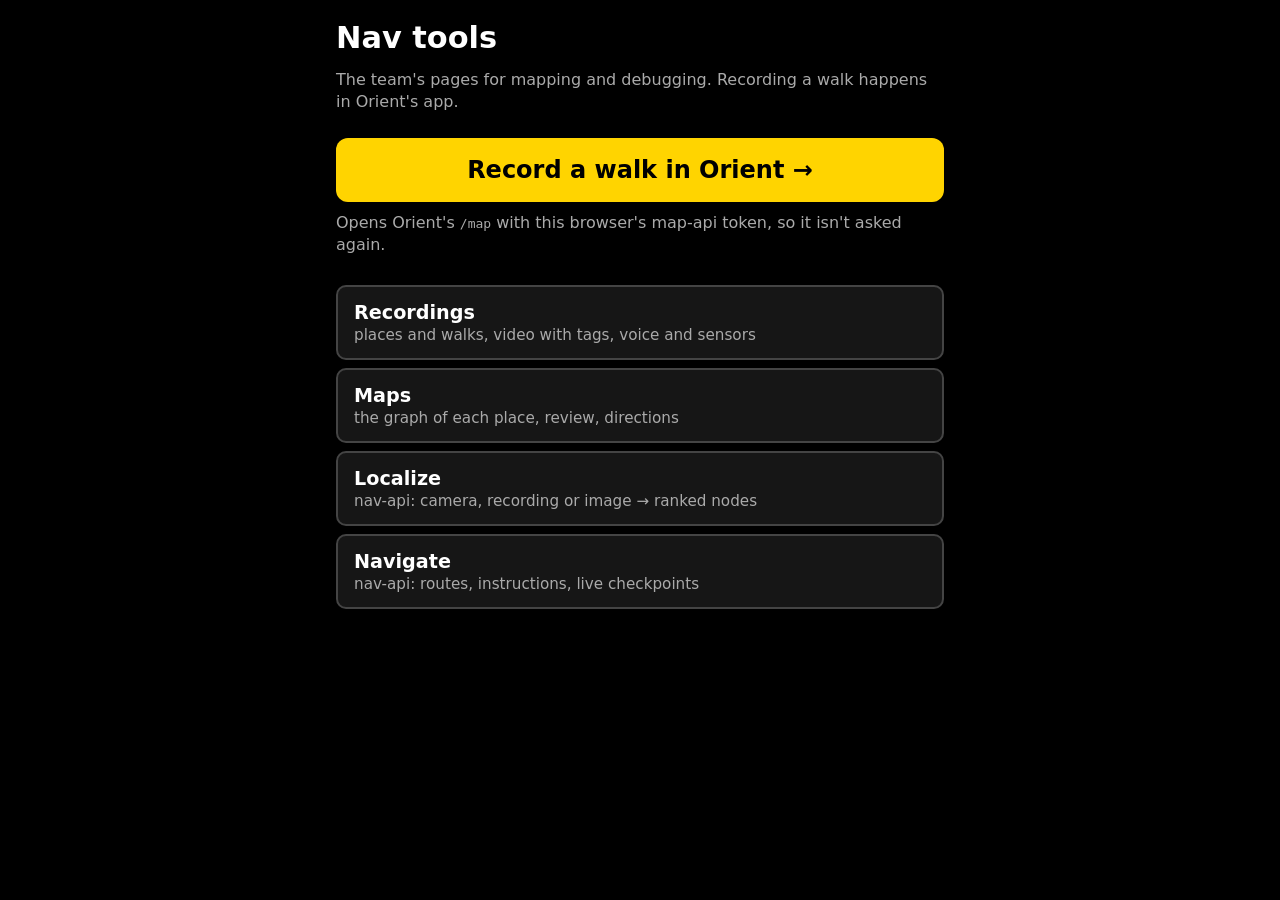
<file: frontend/index.html>
<!doctype html>
<html lang="en">
<head>
  <meta charset="utf-8">
  <meta name="viewport" content="width=device-width, initial-scale=1, viewport-fit=cover">
  <meta name="theme-color" content="#000000">
  <title>Nav tools</title>
  <link rel="icon" href="data:,">
  <link rel="stylesheet" href="style.css">
</head>
<body>
  <main class="screen">
    <h1>Nav tools</h1>
    <p class="hint">The team's pages for mapping and debugging. Recording a walk happens in Orient's app.</p>
    <a id="record" class="big" href="https://orient.harshdeepsingh.dev/map">Record a walk in Orient →</a>
    <p class="hint">Opens Orient's <code>/map</code> with this browser's map-api token, so it isn't asked again.</p>
    <nav class="links" aria-label="Team pages">
      <a href="/dash/"><b>Recordings</b><span>places and walks, video with tags, voice and sensors</span></a>
      <a href="/viz/"><b>Maps</b><span>the graph of each place, review, directions</span></a>
      <a href="/loc/"><b>Localize</b><span>nav-api: camera, recording or image → ranked nodes</span></a>
      <a href="/nav/"><b>Navigate</b><span>nav-api: routes, instructions, live checkpoints</span></a>
    </nav>
  </main>

  <script src="config.js"></script>
  <script src="index.js"></script>
</body>
</html>
</file>
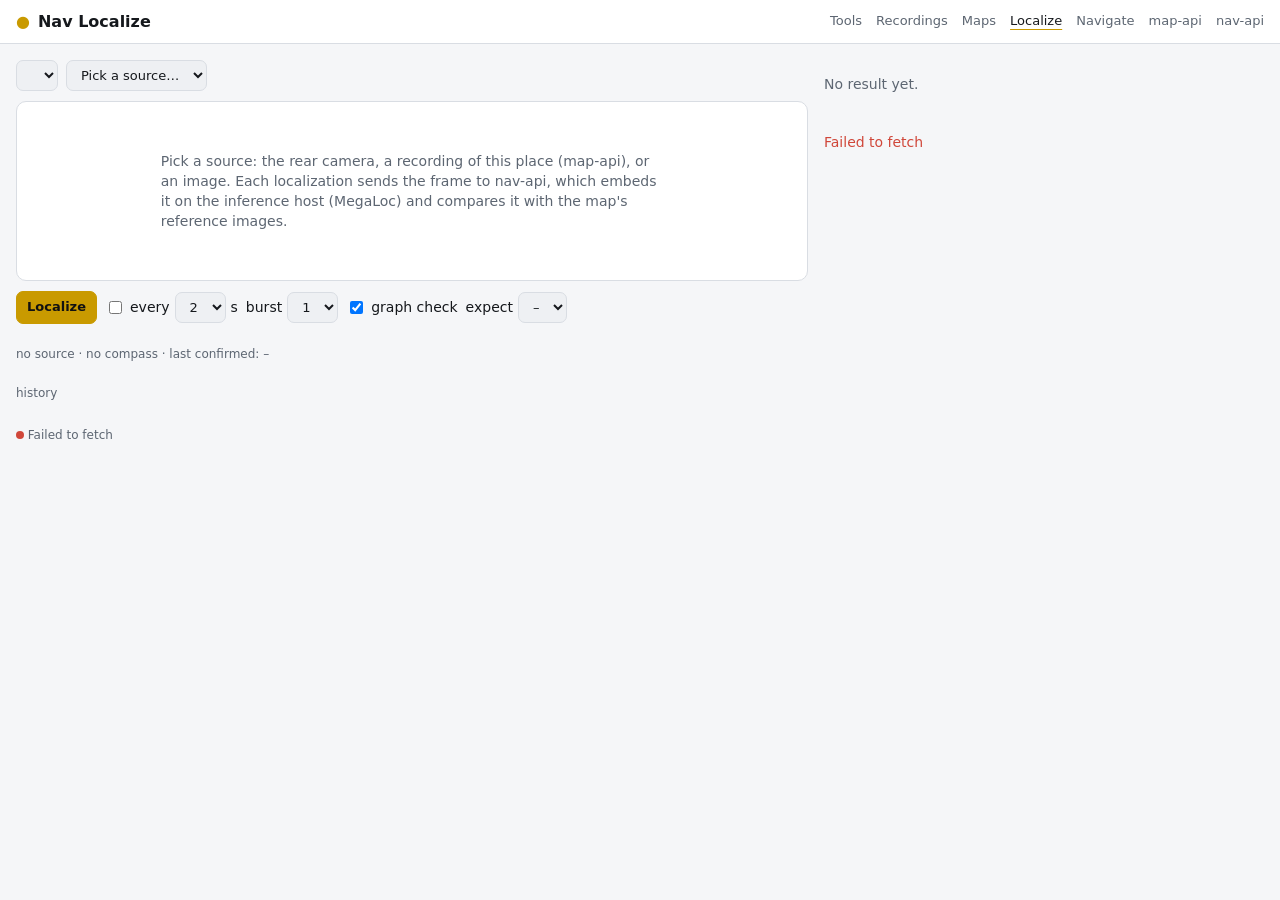
<file: frontend/loc/index.html>
<!doctype html>
<html lang="en">
<head>
  <meta charset="utf-8">
  <meta name="viewport" content="width=device-width, initial-scale=1, viewport-fit=cover">
  <title>Nav Localize</title>
  <link rel="icon" href="data:,">
  <link rel="stylesheet" href="loc.css">
</head>
<body>
  <div id="top"></div>
  <div class="layout">
    <main class="stage">
      <div class="tools">
        <select id="map" aria-label="Map"></select>
        <span id="source"></span>
      </div>
      <div class="media">
        <video id="video" playsinline muted hidden></video>
        <img id="image" alt="Image to localize" hidden>
        <p id="placeholder" class="muted">Pick a source: the rear camera, a recording of this place (map-api), or an
          image. Each localization sends the frame to nav-api, which embeds it on the inference host (MegaLoc) and
          compares it with the map's reference images.</p>
      </div>
      <div class="tools">
        <button id="once" class="primary" type="button">Localize</button>
        <label><input id="auto" type="checkbox"> every
          <select id="every" aria-label="Interval"><option>1</option><option selected>2</option><option>5</option></select> s</label>
        <label>burst <select id="burst" aria-label="Frames per request"><option selected>1</option><option>2</option><option>3</option></select></label>
        <label title="Send the last confirmed node: a jump to a node not next to it stays uncertain">
          <input id="graph" type="checkbox" checked> graph check</label>
        <label>expect <select id="expected" aria-label="Expected node"><option value="">–</option></select></label>
      </div>
      <p id="heading" class="muted small" aria-live="polite"></p>
      <div class="history-row"><span class="muted small">history</span> <span id="history" class="history"></span>
        <span id="steady" class="small"></span></div>
    </main>
    <aside class="panel">
      <div id="result" aria-live="polite"><p class="muted">No result yet.</p></div>
      <p id="error" class="error" role="alert"></p>
    </aside>
  </div>
  <footer id="health" class="foot muted small"></footer>
  <script src="../config.js"></script>
  <script src="loc-core.js"></script>
  <script src="loc.js"></script>
</body>
</html>
</file>
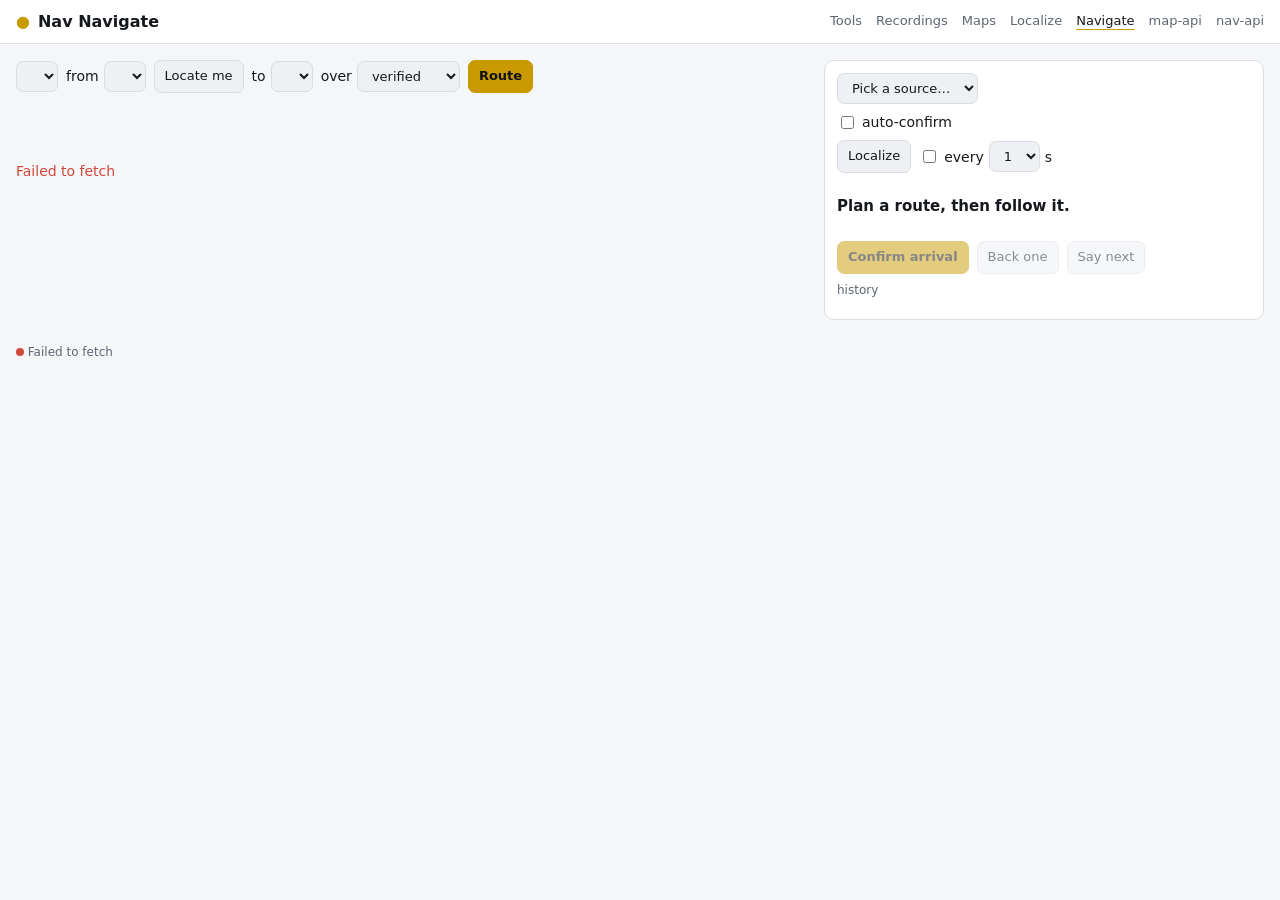
<file: frontend/nav/index.html>
<!doctype html>
<html lang="en">
<head>
  <meta charset="utf-8">
  <meta name="viewport" content="width=device-width, initial-scale=1, viewport-fit=cover">
  <title>Nav Navigate</title>
  <link rel="icon" href="data:,">
  <link rel="stylesheet" href="../loc/loc.css">
</head>
<body>
  <div id="top"></div>
  <div class="layout">
    <main class="stage">
      <div class="tools">
        <select id="map" aria-label="Map"></select>
        <label>from <select id="start" aria-label="From"></select></label>
        <button id="locate" type="button" title="Localize a frame of the live source and start from that node">Locate me</button>
        <label>to <select id="goal" aria-label="To"></select></label>
        <label title="Real users: verified edges only">over <select id="trust" aria-label="Trusted edges">
          <option value="verified">verified</option><option value="observed">observed</option><option value="any">any</option>
        </select></label>
        <button id="go" class="primary" type="button">Route</button>
      </div>
      <p id="summary" class="small" aria-live="polite"></p>
      <ol id="hops" class="hops"></ol>
      <p id="error" class="error" role="alert"></p>
    </main>
    <aside class="panel">
      <section class="live" aria-label="Live checkpoints">
        <span id="source"></span>
        <video id="video" playsinline muted hidden></video>
        <img id="image" alt="" hidden>
        <div class="tools">
          <label title="Confirm checkpoints by themselves from consecutive localizations + steps + compass (arrival.js); off: tap Confirm arrival"><input id="autoconfirm" type="checkbox"> auto-confirm</label>
          <span id="pdr" class="small muted"></span>
        </div>
        <div class="tools">
          <button id="once" type="button">Localize</button>
          <label><input id="auto" type="checkbox"> every
            <select id="every" aria-label="Interval"><option selected>1</option><option>2</option><option>5</option></select> s</label>
        </div>
        <p id="arrive" class="arrive" aria-live="assertive">Plan a route, then follow it.</p>
        <div class="tools">
          <button id="confirm" class="primary" type="button" disabled>Confirm arrival</button>
          <button id="back" type="button" disabled>Back one</button>
          <button id="say" type="button" disabled>Say next</button>
        </div>
        <div class="history-row"><span class="muted small">history</span> <span id="history" class="history"></span>
          <span id="steady" class="small"></span></div>
        <div id="result"></div>
      </section>
    </aside>
  </div>
  <footer id="health" class="foot muted small"></footer>
  <script src="../config.js"></script>
  <script src="../loc/loc-core.js"></script>
  <script src="arrival.js"></script>
  <script src="nav.js"></script>
</body>
</html>
</file>
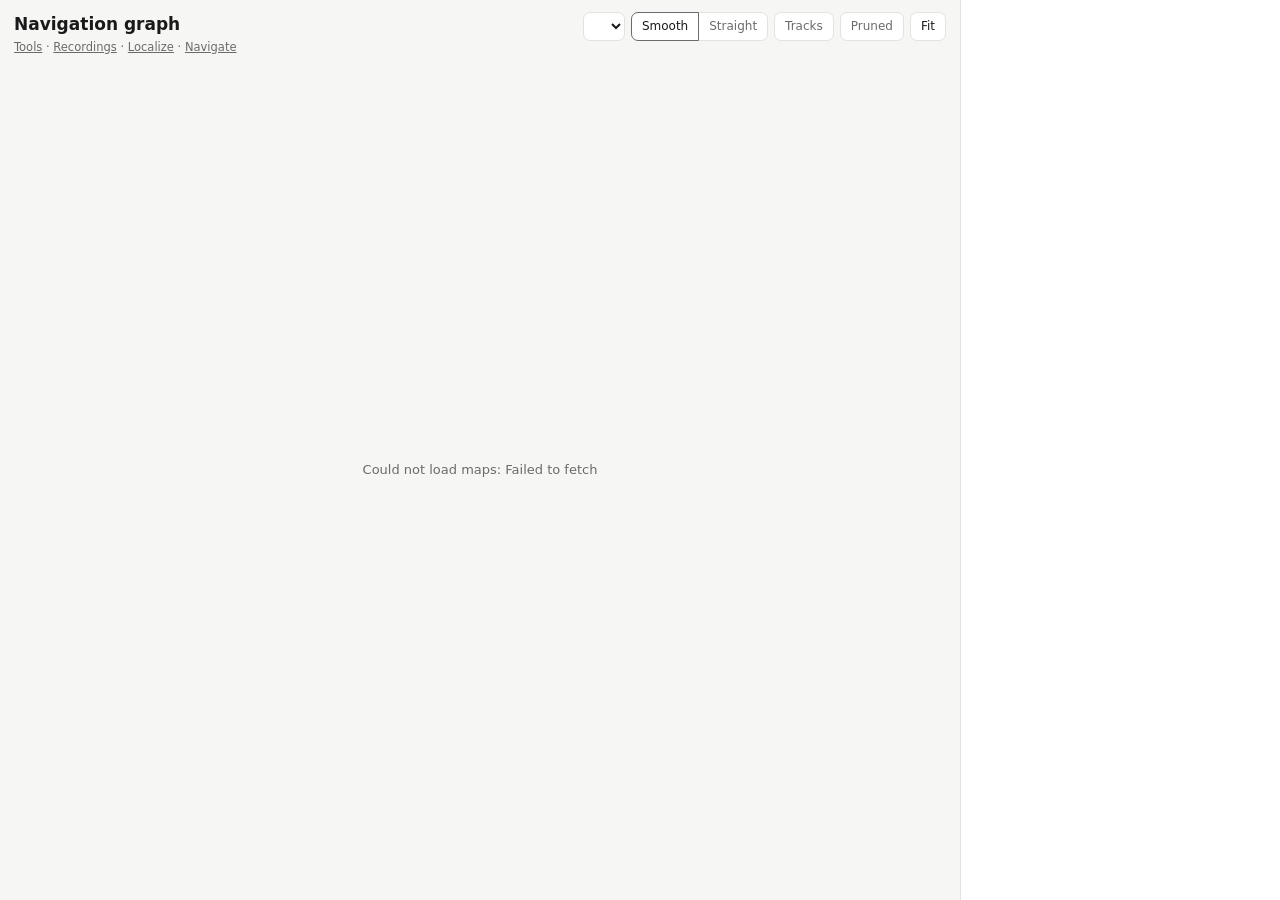
<file: frontend/viz/index.html>
<!doctype html>
<html lang="en">
<head>
  <meta charset="utf-8">
  <meta name="viewport" content="width=device-width, initial-scale=1">
  <title>Nav Maps</title>
  <link rel="icon" href="data:,">
  <link rel="stylesheet" href="viz.css">
</head>
<body>
  <div class="layout">
    <main class="stage">
      <header class="head">
        <div>
          <h1 id="title">Navigation graph</h1>
          <p id="subtitle" class="sub"></p>
          <nav class="sub links"><a href="/">Tools</a> · <a href="/dash/">Recordings</a> ·
            <a href="/loc/">Localize</a> · <a href="/nav/">Navigate</a></nav>
        </div>
        <div class="tools">
          <select id="maps" aria-label="Map"></select>
          <span id="style" class="seg" role="group" aria-label="Edge style">
            <button type="button" data-style="smooth" aria-pressed="true">Smooth</button><button type="button" data-style="straight" aria-pressed="false">Straight</button>
          </span>
          <button id="tracks" type="button" aria-pressed="false" title="The whole walks, faint">Tracks</button>
          <button id="pruned" type="button" aria-pressed="false" title="What the cleaner left out, faint">Pruned</button>
          <button id="fit" type="button">Fit</button>
        </div>
      </header>
      <div id="graph" class="graph">
        <svg id="svg" role="img" aria-label="Navigation graph"><g id="world"></g></svg>
        <div id="tip" class="tip" hidden></div>
        <p id="empty" class="empty" hidden></p>
      </div>
      <footer id="legend" class="legend"></footer>
    </main>
    <aside id="panel" class="panel" aria-live="polite"></aside>
  </div>
  <dialog id="zoom" class="zoom"><img alt=""><p class="caption"></p><form method="dialog"><button>Close</button></form></dialog>
  <script src="../config.js"></script>
  <script src="viz.js"></script>
</body>
</html>
</file>
<file: frontend/style.css>
:root {
  --bg: #000;
  --fg: #fff;
  --muted: #aaa;
  --panel: #161616;
  --line: #444;
  --btn: #ffd400;
  --btn-fg: #000;
}
* { box-sizing: border-box; }
html, body { margin: 0; min-height: 100%; background: var(--bg); color: var(--fg); font-family: system-ui, sans-serif; }
.screen { min-height: 100dvh; display: flex; flex-direction: column; gap: 10px; padding: 16px; max-width: 640px; margin: 0 auto; }

h1 { margin: 4px 0; font-size: 1.9rem; }
.hint { color: var(--muted); margin: 0 0 6px; line-height: 1.4; }
a:focus-visible { outline: 3px solid var(--btn); outline-offset: 2px; }
a.big { display: block; text-align: center; text-decoration: none; font-size: 1.5rem; font-weight: 700; padding: 18px;
  border-radius: 12px; background: var(--btn); color: var(--btn-fg); margin-top: 8px; }

.links { display: flex; flex-direction: column; gap: 8px; margin-top: 12px; }
.links a { display: flex; flex-direction: column; gap: 2px; padding: 14px 16px; border-radius: 10px; border: 2px solid var(--line);
  background: var(--panel); color: var(--fg); text-decoration: none; }
.links b { font-size: 1.2rem; }
.links span { color: var(--muted); font-size: 0.95rem; }
</file>
<file: frontend/loc/loc.css>
/* The localization (/loc/) and navigation (/nav/) debuggers. Same palette as /dash/. */
:root {
  --bg: #0d0f12;
  --panel: #161a1f;
  --panel-2: #1d2228;
  --line: #2a3038;
  --fg: #e8eaed;
  --muted: #8b939e;
  --accent: #ffd400;          /* recorder yellow */
  --ok: #3fb96b;
  --warn: #f0a33a;
  --bad: #e5534b;
  --busy: #5b9cf0;
  color-scheme: dark;
}
@media (prefers-color-scheme: light) {
  :root {
    --bg: #f5f6f8; --panel: #fff; --panel-2: #eef0f3; --line: #d9dde3; --fg: #15181c; --muted: #5d6672;
    --accent: #c99a00; --ok: #2f9a57; --warn: #c77700; --bad: #d0473a;
    color-scheme: light;
  }
}
* { box-sizing: border-box; }
html, body { margin: 0; background: var(--bg); color: var(--fg); font: 14px/1.45 system-ui, sans-serif;
  overflow-wrap: anywhere; }
a { color: inherit; }
[hidden] { display: none !important; }
.muted { color: var(--muted); }
.small { font-size: 12px; }
.mono { font-family: ui-monospace, SFMono-Regular, Menlo, monospace; font-size: 12px; }
.error { color: var(--bad); }
.error:empty { display: none; }
button, select, input[type="file"] { font: inherit; font-size: 13px; color: var(--fg); background: var(--panel-2);
  border: 1px solid var(--line); border-radius: 7px; padding: 6px 10px; max-width: 100%; }
button { cursor: pointer; }
button:hover, select:hover { border-color: var(--muted); }
button:disabled { opacity: 0.5; cursor: default; }
button.primary { background: var(--accent); color: #111; border-color: var(--accent); font-weight: 600; }
label { display: inline-flex; align-items: center; gap: 5px; }
:focus-visible { outline: 2px solid var(--accent); outline-offset: 2px; }

.bar { display: flex; align-items: center; justify-content: space-between; gap: 8px 16px; padding: 10px 16px;
  border-bottom: 1px solid var(--line); background: var(--panel); position: sticky; top: 0; z-index: 5; flex-wrap: wrap; }
.brand { font-weight: 700; font-size: 16px; text-decoration: none; }
.brand::before { content: "●"; color: var(--accent); margin-right: 8px; }
.links { display: flex; gap: 4px 14px; flex-wrap: wrap; font-size: 13px; }
.links a { color: var(--muted); text-decoration: none; }
.links a:hover, .links a[aria-current="page"] { color: var(--fg); }
.links a[aria-current="page"] { text-decoration: underline; text-decoration-color: var(--accent); text-underline-offset: 4px; }

.layout { display: grid; grid-template-columns: minmax(0, 1fr) minmax(320px, 440px); gap: 16px; padding: 16px; }
@media (max-width: 860px) { .layout { grid-template-columns: minmax(0, 1fr); } }
.stage, .panel { min-width: 0; display: flex; flex-direction: column; gap: 10px; }
.tools { display: flex; gap: 8px; flex-wrap: wrap; align-items: center; }
.source { display: inline-flex; gap: 8px; flex-wrap: wrap; align-items: center; }
.media { background: var(--panel); border: 1px solid var(--line); border-radius: 10px; overflow: hidden;
  min-height: 180px; display: grid; place-items: center; }
.media video, .media img { width: 100%; max-height: 60vh; object-fit: contain; display: block; background: #000; }
.media p { padding: 16px; margin: 0; max-width: 60ch; }
.foot { padding: 8px 16px 16px; }
.dot { display: inline-block; width: 8px; height: 8px; border-radius: 50%; background: var(--muted); }
.dot.ok { background: var(--ok); }
.dot.bad { background: var(--bad); }

/* a localization result */
.result { background: var(--panel); border: 1px solid var(--line); border-radius: 10px; padding: 12px; }
.result p { margin: 4px 0; }
.result-head { display: flex; gap: 8px; align-items: baseline; flex-wrap: wrap; font-size: 16px; }
.badge { font-size: 11px; font-weight: 700; text-transform: uppercase; letter-spacing: 0.04em; padding: 2px 7px;
  border-radius: 999px; border: 1px solid currentColor; }
.st-confirmed { color: var(--ok); }
.st-uncertain { color: var(--warn); }
.st-lost { color: var(--bad); }
.queries { display: flex; gap: 6px; margin: 8px 0; }
.thumb { width: 120px; aspect-ratio: 4 / 3; object-fit: cover; border-radius: 6px; border: 1px solid var(--line);
  background: var(--panel-2); cursor: zoom-in; }
.queries .thumb { border-color: var(--accent); cursor: default; }
.cands { list-style: none; padding: 0; margin: 8px 0 0; display: flex; flex-direction: column; gap: 10px; }
.cands li { border-top: 1px solid var(--line); padding-top: 8px; }
.cands li.top .cand-name { font-weight: 700; }
.cand-head { display: grid; grid-template-columns: minmax(0, 1fr) 110px 36px; gap: 8px; align-items: center; }
.cand-name { overflow: hidden; text-overflow: ellipsis; white-space: nowrap; }
.bar-track { position: relative; height: 8px; border-radius: 4px; background: var(--panel-2); overflow: hidden; }
.bar-fill { position: absolute; inset: 0 auto 0 0; background: var(--accent); border-radius: 4px; }
.bar-mark { position: absolute; top: 0; bottom: 0; width: 2px; background: var(--fg); opacity: 0.45; }
.refs { display: flex; gap: 6px; flex-wrap: wrap; margin-top: 6px; }
.ref { margin: 0; display: flex; flex-direction: column; gap: 2px; }
.ref figcaption { font-size: 11px; color: var(--muted); max-width: 120px; }
.compact .thumb { width: 90px; }

.history-row { display: flex; gap: 8px; align-items: center; flex-wrap: wrap; }
.history { display: flex; gap: 3px; flex-wrap: wrap; }
.cell { font-size: 10px; font-weight: 700; min-width: 26px; text-align: center; padding: 2px 3px; border-radius: 4px;
  background: color-mix(in srgb, currentColor 18%, transparent); }

.zoom { border: 1px solid var(--line); border-radius: 10px; background: var(--panel); color: var(--fg); padding: 10px;
  max-width: min(96vw, 1000px); }
.zoom img { max-width: 100%; max-height: 75vh; display: block; }
.zoom::backdrop { background: rgb(0 0 0 / 0.6); }

/* /nav/: a route */
.hops { list-style: none; padding: 0; margin: 0; display: flex; flex-direction: column; gap: 8px; }
.hop { background: var(--panel); border: 1px solid var(--line); border-radius: 10px; padding: 10px 12px; }
.hop.current { border-color: var(--accent); }
.hop.done { opacity: 0.55; }
.hop-head { display: flex; justify-content: space-between; gap: 8px; align-items: baseline; flex-wrap: wrap; }
.hop .instr { font-size: 15px; margin: 6px 0; }
.hop ul { margin: 4px 0 0; padding-left: 18px; font-size: 12.5px; color: var(--muted); }
.chip { font-size: 11px; border: 1px solid var(--line); border-radius: 999px; padding: 1px 7px; color: var(--muted); }
.chip.verified { color: var(--ok); border-color: currentColor; }
.chip.inferred { color: var(--warn); border-color: currentColor; }
.live { background: var(--panel); border: 1px solid var(--line); border-radius: 10px; padding: 12px;
  display: flex; flex-direction: column; gap: 8px; }
.live video { width: 100%; max-height: 32vh; object-fit: contain; background: #000; border-radius: 6px; }
.arrive { font-size: 15px; font-weight: 600; }
.arrive.match { color: var(--ok); }
</file>
<file: frontend/viz/viz.css>
:root {
  --bg: #161616;
  --panel: #1b1b1b;
  --card: #222;
  --line: #2c2c2c;
  --fg: #ececec;
  --muted: #8d8d8d;
  --accent: #ffd400;          /* recorder yellow: selection, directions */
  --edge: #a9a9a9;
  --track: #3a3a3a;
  --pruned: #5a5a5a;
  --hazard: #f0a33a;
  --ok: #3fcf8e;
  --warn: #f0a33a;
  --bad: #e5534b;
  /* node kinds */
  --k-entrance: #a78bfa;
  --k-door: #a78bfa;
  --k-corridor: #2dd4bf;
  --k-junction: #4f9cf7;
  --k-room: #f2994a;
  --k-open_area: #f2994a;
  --k-stairs: #e879f9;
  --k-lift: #e879f9;
  --k-destination: #f2994a;
  --k-landmark: #9a9a9a;
  --k-other: #9a9a9a;
  color-scheme: dark;
}
@media (prefers-color-scheme: light) {
  :root {
    --bg: #f6f6f4; --panel: #fff; --card: #fff; --line: #e2e2de; --fg: #1a1a1a; --muted: #6b6b6b;
    --accent: #c99a00; --edge: #8a8a8a; --track: #d6d6d2; --pruned: #bdbdb8; --hazard: #c77700;
    --k-entrance: #7c5cf0; --k-door: #7c5cf0; --k-corridor: #0f9e8e; --k-junction: #2f74d0; --k-room: #d9771f;
    --k-open_area: #d9771f; --k-stairs: #c040d0; --k-lift: #c040d0; --k-destination: #d9771f;
    --k-landmark: #8a8a8a; --k-other: #8a8a8a;
    color-scheme: light;
  }
}
* { box-sizing: border-box; }
html, body { margin: 0; height: 100%; background: var(--bg); color: var(--fg); font: 13px/1.45 system-ui, sans-serif; }
[hidden] { display: none !important; }
.muted { color: var(--muted); }
button, select { font: inherit; font-size: 12px; color: var(--fg); background: var(--card); border: 1px solid var(--line);
  border-radius: 7px; padding: 5px 10px; }
button { cursor: pointer; }
button:hover, select:hover { border-color: var(--muted); }
button[aria-pressed="true"] { border-color: var(--muted); }
button[aria-pressed="false"] { color: var(--muted); }
:focus-visible { outline: 2px solid var(--accent); outline-offset: 2px; }

.layout { display: grid; grid-template-columns: minmax(0, 1fr) 320px; height: 100vh; }

.stage { display: flex; flex-direction: column; min-width: 0; min-height: 0; }
.head { display: flex; justify-content: space-between; align-items: flex-start; gap: 12px; padding: 12px 14px 4px; }
.head h1 { font-size: 17px; margin: 0; }
.sub { margin: 2px 0 0; color: var(--muted); font-size: 11.5px; }
.links a { color: inherit; }
.tools { display: flex; gap: 6px; flex-wrap: wrap; justify-content: flex-end; }
.tools select { max-width: 200px; }
.seg { display: inline-flex; }
.seg button:first-child { border-radius: 7px 0 0 7px; }
.seg button:last-child { border-radius: 0 7px 7px 0; margin-left: -1px; }
.seg button[aria-pressed="true"] { background: var(--panel); color: var(--fg); position: relative; }
.pruned li { cursor: default; }
.editor { margin: 4px 0 10px; border: 1px solid var(--line); border-radius: 8px; padding: 6px 8px; background: var(--panel); }
.editor summary { cursor: pointer; font-size: 12px; color: var(--muted); }
.editor[open] summary { margin-bottom: 6px; }
.edit .field { display: block; margin: 0 0 8px; }
.edit .field > span { display: block; font-size: 11px; color: var(--muted); margin-bottom: 2px; }
.edit input, .edit textarea, .edit select { width: 100%; font: inherit; font-size: 12px; color: var(--fg); background: var(--card);
  border: 1px solid var(--line); border-radius: 7px; padding: 5px 8px; }
.edit textarea { resize: vertical; }
.graph { position: relative; flex: 1; min-height: 300px; overflow: hidden; }
#svg { width: 100%; height: 100%; display: block; cursor: grab; touch-action: none; }
#svg.dragging { cursor: grabbing; }
.empty { position: absolute; inset: 0; display: grid; place-items: center; margin: 0; color: var(--muted); }

.track { fill: none; stroke: var(--track); stroke-width: 1.2; stroke-dasharray: 3 4; vector-effect: non-scaling-stroke; }
.edge path.line { fill: none; stroke: var(--edge); stroke-width: 2.2; stroke-linecap: round; vector-effect: non-scaling-stroke; }
.pruned-edge { fill: none; stroke: var(--pruned); stroke-width: 1.2; stroke-dasharray: 4 4; vector-effect: non-scaling-stroke; }
.pruned-node circle { fill: none; stroke: var(--pruned); stroke-width: 1.2; }
.pruned-node text { fill: var(--muted); font-size: 10px; paint-order: stroke; stroke: var(--bg); stroke-width: 3px; }
.edge path.hit { fill: none; stroke: transparent; stroke-width: 14; vector-effect: non-scaling-stroke; cursor: pointer; }
.edge.low path.line { stroke-dasharray: 5 4; }
.edge.inferred path.line { stroke-dasharray: 1 5; stroke-linecap: round; stroke-width: 2; }
.edge .arrow { fill: var(--edge); }
.edge.on path.line, .edge:hover path.line { stroke: var(--accent); stroke-width: 2.6; }
.edge.on .arrow, .edge:hover .arrow { fill: var(--accent); }
.node { cursor: pointer; }
.node circle { stroke: var(--bg); stroke-width: 2; }
.node.on circle, .node:hover circle { stroke: var(--accent); stroke-width: 2.5; }
.node text { fill: var(--fg); font-size: 11.5px; paint-order: stroke; stroke: var(--bg); stroke-width: 3px; }
.dim .node:not(.on), .dim .edge:not(.on) { opacity: .25; }
.edge.verified path.line { stroke: var(--ok); }
.edge.verified .arrow { fill: var(--ok); }
.node.verified circle { stroke: var(--ok); stroke-width: 2.5; }

.tip { position: absolute; z-index: 3; width: 230px; background: var(--card); border: 1px solid var(--line);
  border-radius: 10px; padding: 10px; box-shadow: 0 8px 30px rgba(0, 0, 0, .45); pointer-events: none; }
.tip b { display: block; font-size: 12.5px; }
.tip .turn { color: var(--muted); font-size: 11.5px; margin: 2px 0 4px; }
.tip p { margin: 4px 0 6px; font-size: 11.5px; }
.tip img { display: block; width: 100%; height: 150px; object-fit: contain; background: #111; border-radius: 6px; }

.legend { display: flex; flex-wrap: wrap; gap: 4px 16px; padding: 8px 14px 10px; font-size: 11.5px; color: var(--muted); }
.legend .dot::before { content: ""; display: inline-block; width: 9px; height: 9px; border-radius: 50%; margin-right: 6px;
  background: var(--c); }
.legend .ln::before { content: ""; display: inline-block; width: 16px; height: 0; border-top: 2px solid var(--c);
  margin-right: 6px; vertical-align: 3px; }
.legend .ln.dash::before { border-top-style: dashed; }
.legend .ln.dot2::before { border-top-style: dotted; }
.flag { color: var(--warn); }
.quality { font-size: 12px; margin: 4px 0 10px; padding: 6px 8px; border-radius: 6px; background: var(--panel); }
.quality b { color: var(--ok); font-weight: 600; }
.quality.flagged b { color: var(--warn); }

.panel { background: var(--panel); border-left: 1px solid var(--line); padding: 14px 14px 40px; overflow-y: auto; }
.panel h2 { font-size: 15px; margin: 0 0 2px; }
.panel h3 { font-size: 10.5px; text-transform: uppercase; letter-spacing: .07em; color: var(--muted); margin: 20px 0 6px; }
.panel p { margin: 0 0 8px; }
.hint { color: var(--muted); font-size: 11.5px; }
.list { list-style: none; margin: 0; padding: 0; }
.list li { padding: 5px 8px; border-radius: 6px; cursor: pointer; }
.list li:hover, .list li.on { background: var(--card); }
.list .glyph { color: var(--muted); font-size: 11px; white-space: nowrap; }
.list .dot::before { content: ""; display: inline-block; width: 8px; height: 8px; border-radius: 50%; margin-right: 7px;
  background: var(--c); }
.list .id { color: var(--muted); font-size: 11px; }
.pin { background: var(--card); border: 1px solid var(--line); border-radius: 10px; padding: 12px; margin-top: 12px; }
.pin .close { float: right; padding: 1px 7px; }
.chips { display: flex; flex-wrap: wrap; gap: 5px; margin: 6px 0 8px; }
.chip { font-size: 10.5px; padding: 1px 7px; border-radius: 99px; background: var(--panel); border: 1px solid var(--line);
  color: var(--muted); }
.chip.high { color: var(--ok); } .chip.medium { color: var(--warn); } .chip.low { color: var(--bad); }
.chip.st-verified { color: var(--ok); border-color: var(--ok); } .chip.st-inferred { color: var(--warn); }
.review { display: flex; flex-wrap: wrap; gap: 5px; align-items: center; margin: 2px 0 8px; }
.review button { padding: 2px 8px; font-size: 11px; }
.relations { list-style: none; padding: 0 !important; }
.relations li { margin: 0 0 4px; }
.relations .review { margin: 2px 0 0; }
.refs figcaption { white-space: nowrap; overflow: hidden; text-overflow: ellipsis; }
.arrowhead { display: inline-block; transform: rotate(var(--h)); color: var(--accent); }
button.link { background: none; border: 0; padding: 0; color: var(--accent); text-decoration: underline; }
.route select[aria-label="Edges to use"] { grid-column: 1 / -1; }
.instruction { border-left: 3px solid var(--accent); padding: 2px 0 2px 10px; margin: 6px 0 10px; }
.pin ul, .notes { margin: 0 0 6px; padding-left: 16px; }
.pin h4 { font-size: 11px; color: var(--muted); margin: 10px 0 3px; font-weight: 600; }
.hazards li::marker { color: var(--bad); }
.visual { color: var(--muted); }
.warnings li { color: var(--warn); }
.frames { display: grid; grid-template-columns: repeat(3, 1fr); gap: 6px; margin-top: 6px; }
.frames figure { margin: 0; cursor: zoom-in; }
.frames img { width: 100%; aspect-ratio: 9 / 16; object-fit: cover; border-radius: 5px; background: #111; display: block; }
.frames figcaption { font-size: 10px; color: var(--muted); }
.route { display: grid; grid-template-columns: 1fr 1fr auto; gap: 6px; }
.route select { min-width: 0; }
.measure input { font: inherit; font-size: 12px; color: var(--fg); background: var(--card); border: 1px solid var(--line);
  border-radius: 7px; padding: 5px 8px; min-width: 0; }
.measure input[type="text"] { grid-column: 1 / -1; }
.measured { margin: 4px 0 8px; padding-left: 16px; }
.measured li { margin: 0 0 3px; }
.steps { margin: 8px 0 0; padding-left: 20px; }
.rsteps { margin: 4px 0 10px; padding-left: 20px; font-size: 12px; }
.rsteps li { margin: 0 0 5px; }
.rsteps .until { color: var(--muted); }
.steps li { margin: 0 0 8px; }
.steps li b { display: block; }
.kv { display: grid; grid-template-columns: max-content 1fr; gap: 2px 10px; font-size: 11.5px; margin: 0; }
.kv dt { color: var(--muted); }
.kv dd { margin: 0; overflow-wrap: anywhere; }
.kv a { color: inherit; }

.zoom { border: 1px solid var(--line); border-radius: 12px; background: var(--card); color: var(--fg); padding: 12px;
  max-width: min(92vw, 520px); }
.zoom::backdrop { background: rgba(0, 0, 0, .7); }
.zoom img { display: block; max-width: 100%; max-height: 78vh; margin: 0 auto; border-radius: 8px; }
.zoom .caption { font-size: 12px; color: var(--muted); margin: 8px 0; }
.zoom form { text-align: right; }

@media (max-width: 860px) {
  .layout { grid-template-columns: 1fr; height: auto; }
  .stage { height: 78vh; }
  .panel { border-left: 0; border-top: 1px solid var(--line); }
  .head { flex-direction: column; }
  .tools { justify-content: flex-start; }
}
</file>
